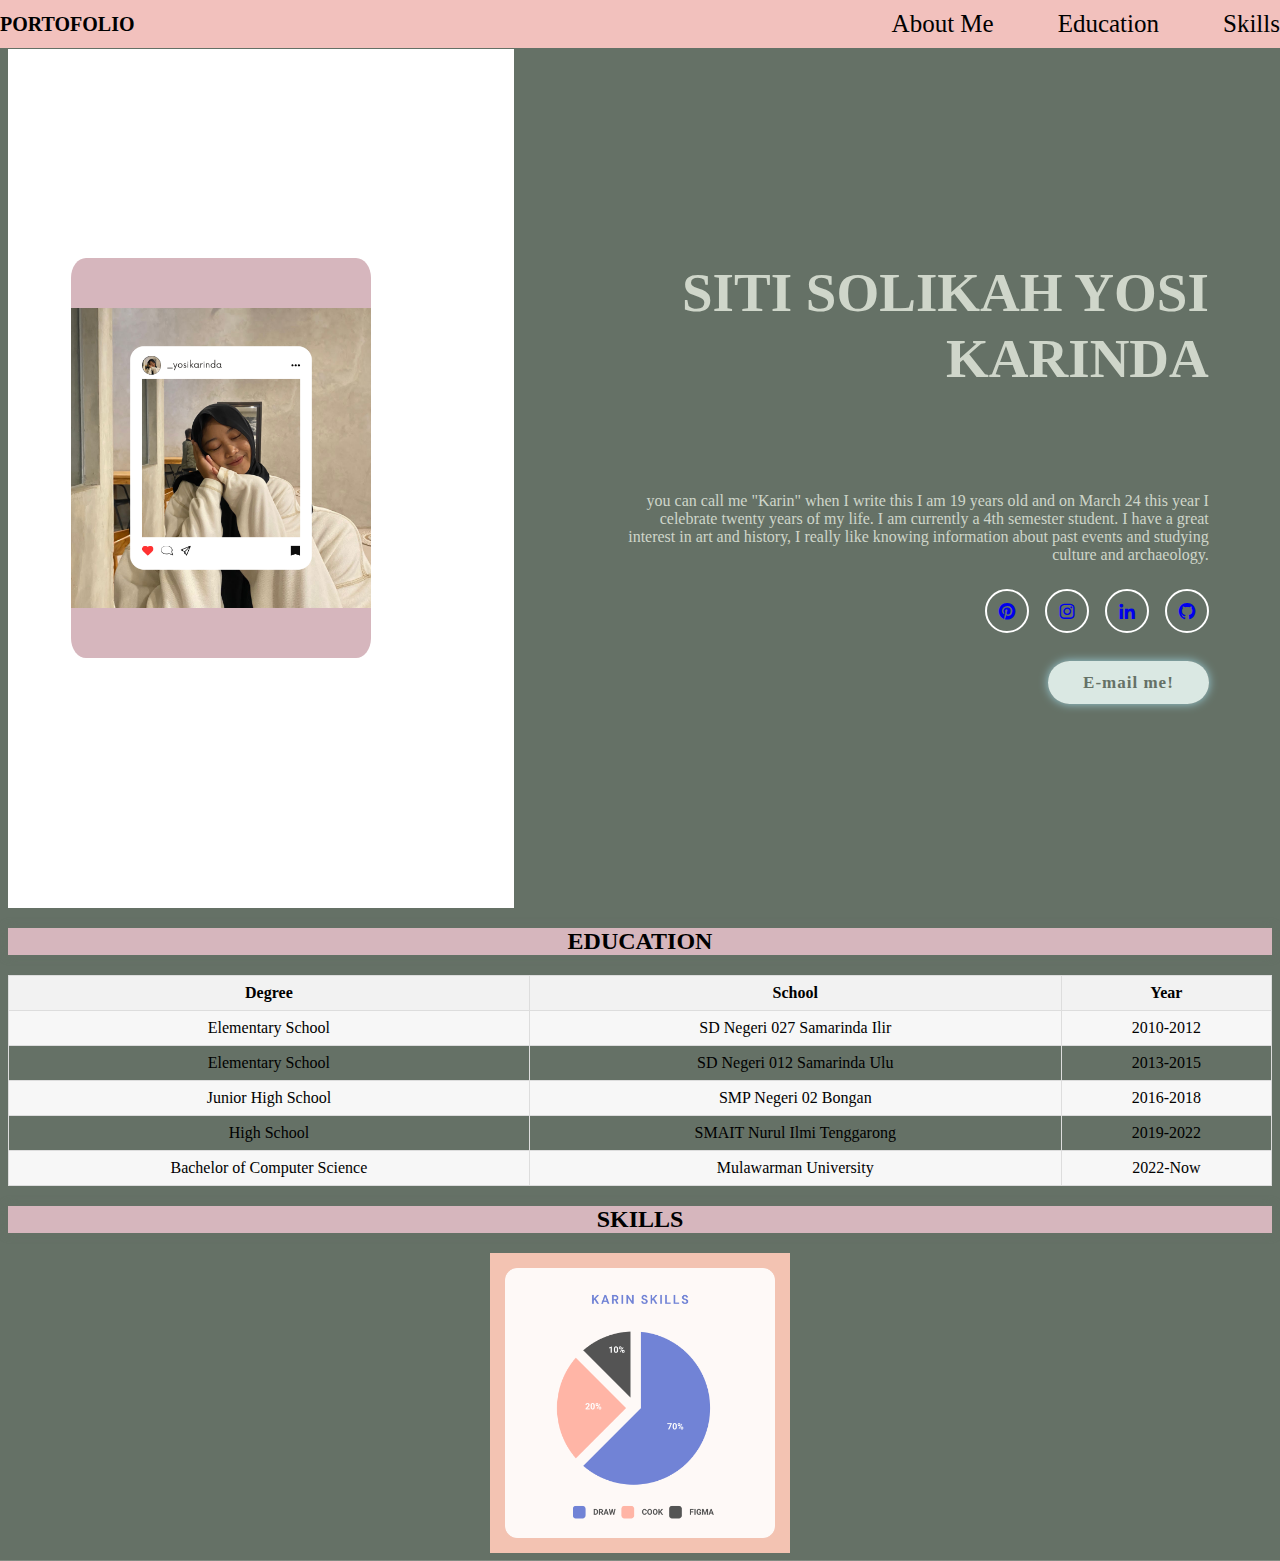
<file: WEB/index.html>
<!DOCTYPE html>
<html lang="en">

<head>
    <meta charset="UTF-8">
    <meta name="viewport" content="width=device-width, initial-scale=1.0">
    <title>WEB Karin</title>
    <link rel="stylesheet" href="style.css">
    <link href='https://unpkg.com/boxicons@2.1.4/css/boxicons.min.css' rel='stylesheet'>
</head>

<body>
   
    <header class="header">
        <a href="#" class="logo">PORTOFOLIO</C></a>

        <nav class="navbar">
            <a href="#about" class="active">About Me</a>
            <a href="#Education" class="active">Education</a>
            <a href="#Skills" class="active">Skills</a>
        </nav>
    </header>
    <section id="about">

        <section class="home">
            <div class="home-image">
                <img width= 300 src="yosi.png" alt="">

            </div>

            <div class="home-content">
                <h1>SITI SOLIKAH YOSI KARINDA</h1>
                <h3>HI! HALLO </h3>
                <p> you can call me "Karin" when I write this I am 19 years old and on March 24 this year I celebrate twenty years of my life.
                    I am currently a 4th semester student. I have a great interest in art and history, I really like knowing information about past events and studying culture and archaeology.</p>

                    <div class="home-sci">
                        <a href="https://pin.it/5ZGgfRVZV" target = "_blank"><i class='bx bxl-pinterest'></i></a>
                        <a href="https://www.instagram.com/_yosikarinda?igsh=dHFxbWRpaml5dzFs" target = "_blank"><i class='bx bxl-instagram'></i></a>
                        <a href="https://www.linkedin.com/in/yosi-karinda-8283502ab/" target = "_blank"><i class='bx bxl-linkedin'></i></a>
                        <a href="https://github.com/sitisolikahyosikarinda" target = "_blank"><i class='bx bxl-github'></i></a>
                    </div>

                    <a href="mailto:yosikarinda77@gmail.com" target = "_blank" class="btn">E-mail me!</a>
            </div>

        </section>
    
    </section>

    <section id="about">
        <section class="about-me">
            <h2>EDUCATION</h2>
        </div>

        <table>
            <tr>
                <th>Degree</th>
                <th>School</th>
                <th>Year</th>
            </tr>
            <tr>
                <td>Elementary School</td>
                <td>SD Negeri 027 Samarinda Ilir</td>
                <td>2010-2012</td>
            </tr>
            <tr>
                <td>Elementary School</td>
                <td>SD Negeri 012 Samarinda Ulu</td>
                <td>2013-2015</td>
            </tr>
            <tr>
                <td>Junior High School</td>
                <td>SMP Negeri 02 Bongan</td>
                <td>2016-2018</td>
            </tr>
            <tr>
                <td>High School</td>
                <td>SMAIT Nurul Ilmi Tenggarong</td>
                <td>2019-2022</td>
            </tr>
            <tr>
                <td>Bachelor of Computer Science</td>
                <td>Mulawarman University</td>
                <td>2022-Now</td>
            </tr>
        </table>
        </div>
    </section>

        </section>
            

    </section>

    <section id="Education">
        <div class="'my-edu">

    <section id="Skills">
        <div class="my-skills">
            <h2>SKILLS</h2>
        </div>
        <div class="skills-image">
            <img width= 300 src="pie.png" alt="">
        </div>

    </section>

</body>
</html>
</file>
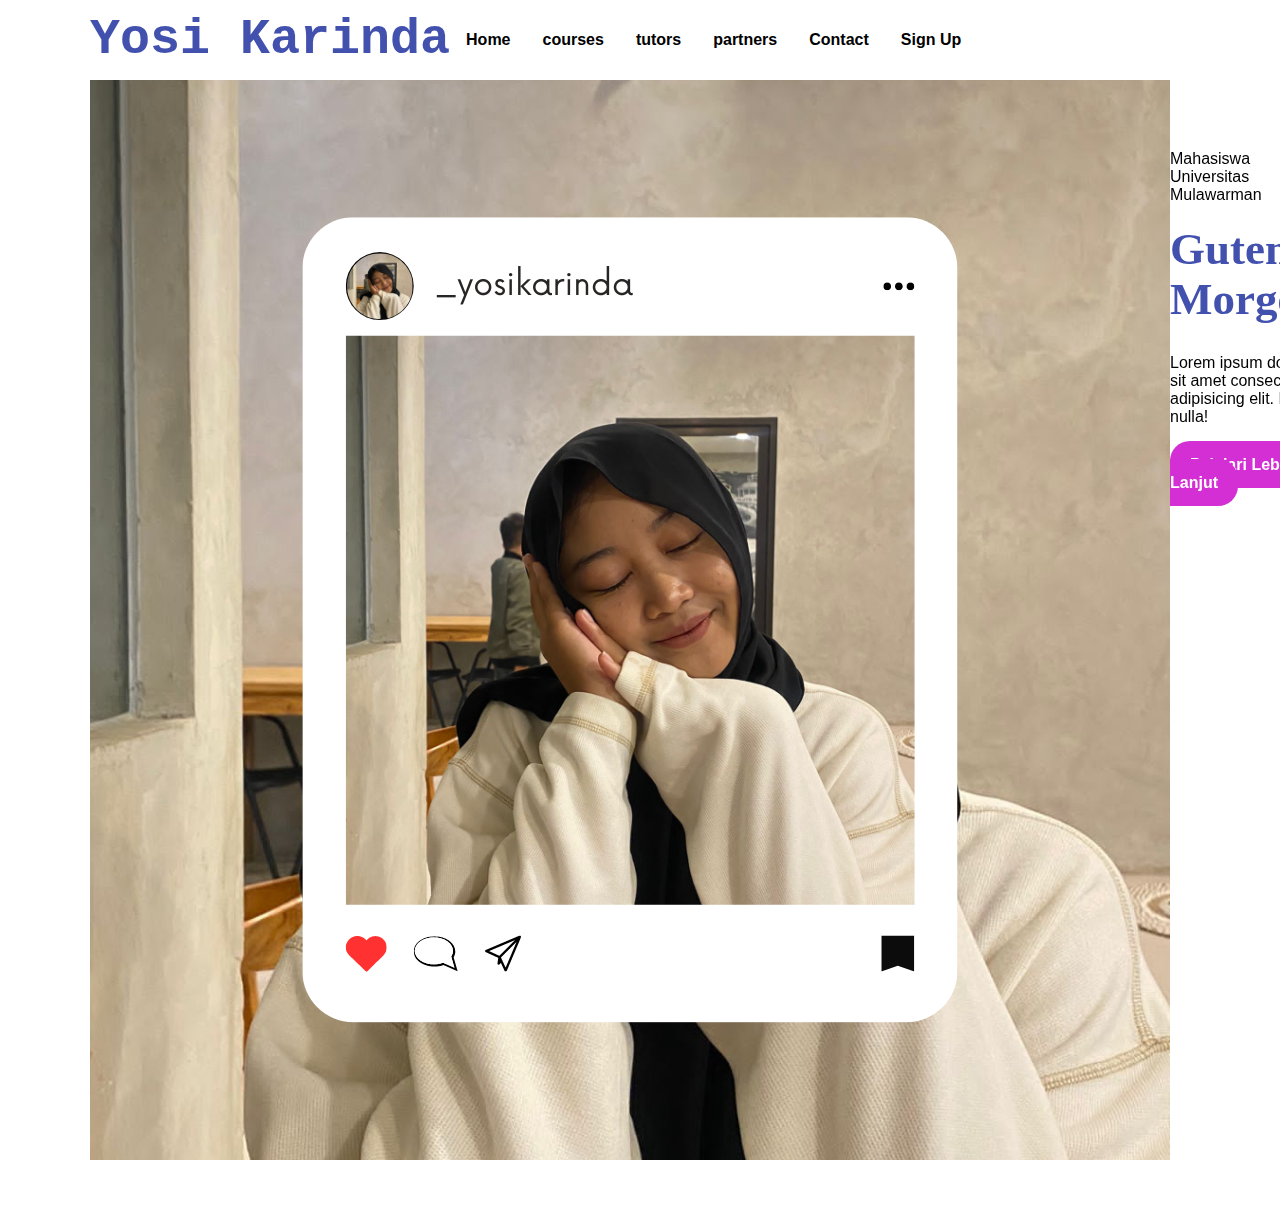
<file: coba/yeah.html>
<!DOCTYPE html>
<html lang="en">
<head>
    <meta charset="UTF-8">
    <meta name="viewport" content="width=device-width, initial-scale=1.0">
    <link rel="stylesheet" href="yeah.css">
</head>
<body>
        <nav>
            <div class="wraper">
               <div class="logo"><a href="">Yosi Karinda</a> </div> 
               <div class="menu"></div>
                <ul>
                    <li> <a href="">Home</a></li>
                    <li><a href="">courses</a></li>
                    <li><a href="">tutors</a></li>
                    <li><a href="">partners</a></li>
                    <li><a href="">Contact</a></li>
                    <li><a href=""class="tbl biru">Sign Up</a></li>

                </ul>
            </div>
        </nav> 
        <div class="wraper">
            <section id="home">
                <img src="yosi.png" alt="">
                <div class="kolom">
                    <p class="deskripsi">Mahasiswa Universitas Mulawarman</p>
                    <h2>Guten Morgen</h2>
                    <p>Lorem ipsum dolor sit amet consectetur adipisicing elit. Nisi, nulla!</p>
                    <p><a href="" class="tbl-pink">Pelajari Lebih Lanjut</a></p>
                </div>
            </section>
        </div>

    </main>

</body>
</html>
</file>
<file: WEB/style.css>
@import url('https://fonts.googleapis.com/css2?family=Poppins:wght@300;400;500;600;700;800;900&display=swap');

    {
        margin: 0;
        padding: 0;
        box-sizing: border-box;
        font-family: 'poppins', sans-serif;
    
}

body {
    background: linear-gradient(100deg, #657166 100%,#fff 35%);
    background-position:center;
    background-repeat: no-repeat;
    background-attachment: fixed;
    border-style: none;
    
}

.header {
    position: fixed;
    top: 0;
    left: 0;
    width: 100%;
    padding: 10px 0%;
    background: #f2c1bd;
    display: flex;
    justify-content: space-between;
    align-items: center;
    z-index: 100;
    border-bottom: 1px solid #657166;

}

.logo{
    font-size: 20px;
    color: black;
    text-decoration: none;
    font-weight: 700;

}

.navbar a {
    font-size: 25px;
    color: white;
    text-decoration: none;
    font-weight: 500;
    margin-left: 60px;
    transition: .3s;

}

.navbar a:hover,
.navbar a.active {
    color: black;
}

.home {
    height:100vh;
    background: linear-gradient(-90deg, #657166 60%,
    #fff 35%);
    display: flex;
    justify-content: space-between;
    align-items: center;
    padding: 0 5%;
}

.home-image {
    display:flex;
    justify-content: center;
    align-items: center;
    width: 300px;
    height: 400px;
    background: #d6b6bd;
    border-radius: 5%;

    
}

.homeimage img {
    position: relative;
    bottom: 22px;
    max-width: 380px;
}

.home-content {
    max-width: 600px;
    color: #cfd6ca;
    text-align: right;
}

.home-content h1 {
   font-size: 55px; 
   line-height: 1.2; 
}

.home-content h3 {
    font-size: 30px;
    color: transparent;
    -webkit-text-stroke: .5px #657166;
    background-image: linear-gradient(#dae8dae3, #dae8dae3);
    background-repeat: no-repeat;
    -webkit-background-clip: text;
    background-position: -450px 0;
    animation: animateText 6s linear infinite;
}

@keyframes animateText {
    0%,95%,100% {
        background-position: -410px 0;
    }
    65%,85% {
        background-position: 0 0;
    }
}

.home-content p {
    font-size: 16px;
    margin-top: 20px;
}

.home-sci {
    margin: 25px 0 40px;
}

.home-sci a {
    display: inline-flex;
    justify-content: center;
    align-items: center;
    width: 40px;
    height: 40px;
    background: transparent;
    border: 2px solid white;
    border-radius: 50%;
    font-size: 20px;
    text-decoration: none;
    margin-left: 12px;
    transition: .5s;
}

.home-sci a:hover {
    background: #dae8e3;
    color:#cfd6ca;
    border-color:#dae8e3;
    box-shadow: 0 0 10px #657166;

}

.btn { 
    padding: 12px 35px;
    background: #dae8e3;
    border-radius: 40px;
    font-size: 17px;
    color: #657166;
    text-decoration: none;
    font-weight: 600;
    letter-spacing: 1px;
    box-shadow: 0 0 10px #99cdd8;
    transition: .5s;
}

.btn: hover {
    box-shadow: none;
}

.about {
    
    justify-content: space-between;
    align-items: center;
    padding: 0 5%;

}

.about-me h2 {
    text-align: center;
    background: #d6b6bd;
    color:black;
    border-color:#d6b6bd;
    box-shadow: 0 0 10px #657166;
}



table {
    border-collapse: collapse;
    width: 100%;
    text-align: center;
}

th, td {
    border: 1px solid #ddd;
    padding: 8px;
    text-align: center;
}

th {
    background-color: #f2f2f2;
}

thead {
     background-color: #657166;
  color: #fff;
}

tbody tr:nth-child(even) {
    background-color: #f7f7f7;
}




.Skills {
    
    justify-content: space-between;
    align-items: center;
    padding: 0 5%;

}

.my-skills h2 {
    
    text-align: center;
    background: #d6b6bd;
    color:black;
    border-color:#d6b6bd;
    box-shadow: 0 0 10px #657166;

}

.skills-image {
    display: grid;
  place-items: center;
}
</file>
<file: coba/yeah.css>
* {
    text-decoration: none;
    margin: 0px;
    padding: 0px;

}

body {
    margin: 0px;
    padding: 0px;
    font-family: "Open Sans", sans-serif;
}

.wraper {
    width: 1100px;
    margin: auto;
    position: relative;

}

.logo a {
    font-size: 50px;
    font-weight: bold;
    float: left;
    font-family: courier;
    color: #4251ae;
}

.menu {
    float: right;
}

nav {
    width: 100%;
    margin: auto;
    display: flex;
    line-height: 80px;
    position: sticky;
    position: -webkit-sticky;
    top: 0;
    background: #ffffff;
    
}

nav ul {
    list-style-type: none;
    margin: 0;
    padding: 0;
    overflow: hidden;
}

nav ul li {
    float: left;

}

nav ul li a {
    color: black;
    font-weight: bold;
    text-align: center;
    padding: 0px 16px 0px 16px;
    text-decoration: none ;
}

nav ul li a:hover {
    text-decoration: underline;
}

section { 
    margin: auto;
    display: flex;
    margin-bottom: 50px;

}

.kolom { 
    margin-top: 50px;
    margin-bottom: 50px;
}

.kolom.deskripsi {
    font-size: 20px;
    font-weight: bold;
    font-family: "comic sans-ms";
    color:#4251ae;
}

h2 {
    font-family: "comic sans ms";
    font-weight: 800;
    font-size: 45px;
    margin-bottom: 20px;
    color: #4251ae;
    width: 100%;
    line-height: 50px;
}

a.tbl-biru {
    background: #f1d74d;
    border-radius: 20px;
    margin-top: 20px;
    padding: 15px 20px 15px 20px;
    color:#ffffff ;
    cursor: pointer;
    font-weight: bold;
}

a.tbl-biru:hover {
    background: #d42fd4;
    text-decoration: none;
}

a.tbl-pink {
    background: #d42fd4;
    border-radius: 20px;
    margin-top: 20px;
    padding: 15px 20px 15px 20px;
    color:#ffffff ;
    cursor: pointer;
    font-weight: bold;
}

a.tbl-pink:hover{
    background: #f1d74d;
    text-decoration: none;
}

p {
    margin: 10px 0px 10px 0px;
    padding: 10px 0px 10px 0px;

}
</file>
